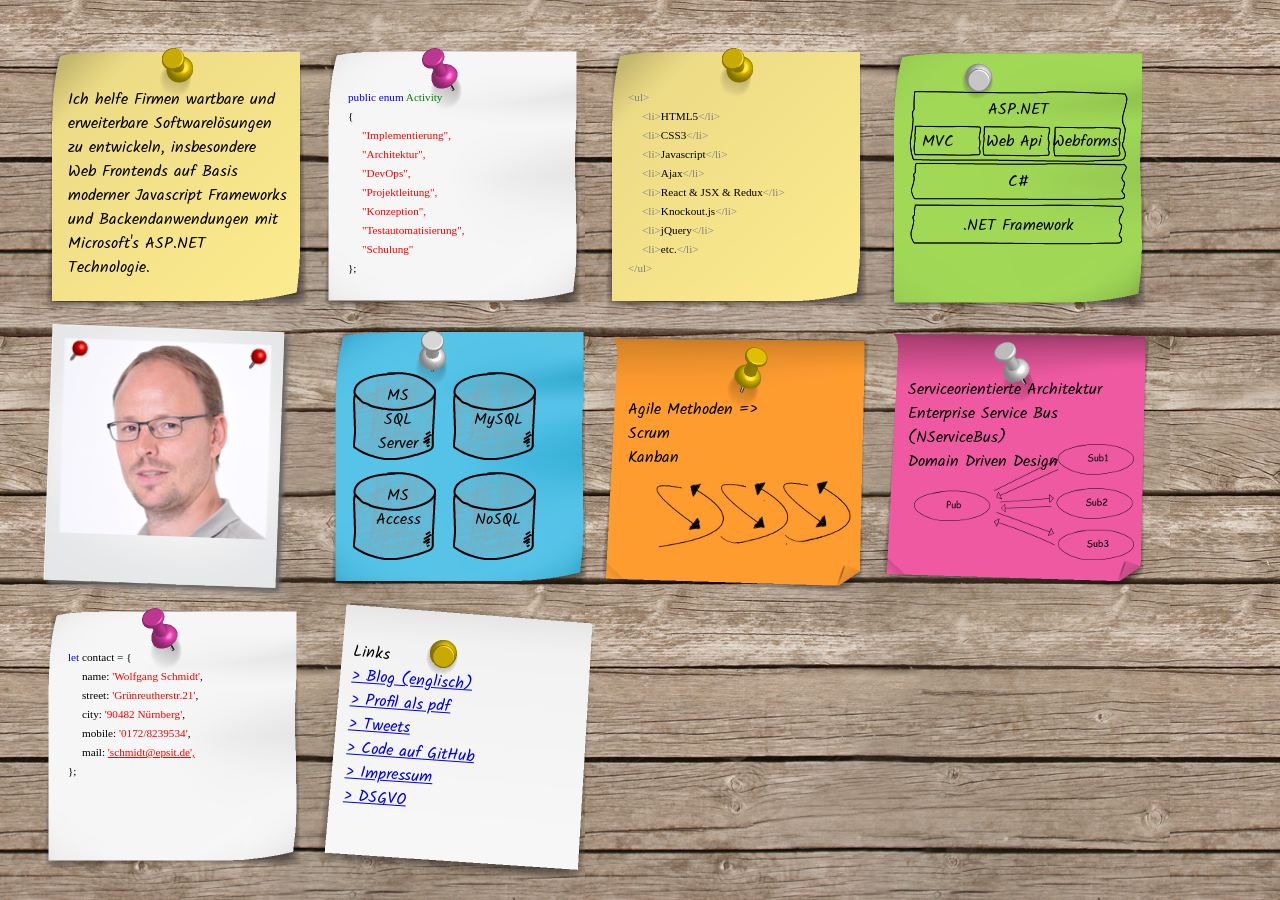
<file: index.html>
<!DOCTYPE html>
<html lang="de">

<head>
	<meta charset="utf-8" />
	<title>Wolfgang Schmidt Softwareentwicklung</title>
	<link href="styles.css" type="text/css" rel="stylesheet">
	<link href="/fonts/kalam.css" rel='stylesheet' type='text/css'>
</head>

<body>
	<div class="container">
		<div class="postit postit-yellow-1">
			Ich helfe Firmen wartbare und erweiterbare Softwarel&ouml;sungen zu entwickeln, insbesondere Web Frontends
			auf Basis moderner
			Javascript Frameworks und Backendanwendungen mit Microsoft's ASP.NET Technologie.
		</div>
	</div>

	<div class="container">
		<div class="postit postit-white-1 code">
			<span style="color: blue">public enum </span> <span style="color: green">Activity</span><br />{
			<div style="padding-left:14px; color:red;">
				<span>"Implementierung"</span>,<br />
				<span>"Architektur"</span>,<br />
				<span>"DevOps"</span>,<br />
				<span>"Projektleitung"</span>,<br />
				<span>"Konzeption"</span>,<br />
				<span>"Testautomatisierung"</span>,<br />
				<span>"Schulung"</span><br />
			</div>
			};
		</div>
	</div>
	<div class="container">
		<div class="postit postit-yellow-1 code">
			<span class="light">&lt;ul&gt;</span>
			<div style="padding-left:14px;">
				<span class="light">&lt;li&gt;</span>HTML5<span class="light">&lt;/li&gt;</span><br />
				<span class="light">&lt;li&gt;</span>CSS3<span class="light">&lt;/li&gt;</span><br />
				<span class="light">&lt;li&gt;</span>Javascript<span class="light">&lt;/li&gt;</span><br />
				<span class="light">&lt;li&gt;</span>Ajax<span class="light">&lt;/li&gt;</span><br />
				<span class="light">&lt;li&gt;</span>React &amp; JSX &amp; Redux<span
					class="light">&lt;/li&gt;</span><br />
				<span class="light">&lt;li&gt;</span>Knockout.js<span class="light">&lt;/li&gt;</span><br />
				<span class="light">&lt;li&gt;</span>jQuery<span class="light">&lt;/li&gt;</span><br />
				<span class="light">&lt;li&gt;</span>etc.<span class="light">&lt;/li&gt;</span>
			</div>
			<span class="light">&lt;/ul&gt;</span>
		</div>
	</div>
	<div class="container">
		<div class="postit postit-green-1" style="position:relative;">
			<div style="position:absolute; background: url(images/frontend.png) no-repeat; width:220px; height:157px;">
				<span style="position: absolute; top: 10px; left: 80px;">ASP.NET</span>
				<span style="position: absolute; top: 42px; left: 14px;">MVC</span>
				<span style="position: absolute; top: 42px; left: 78px;">Web Api</span>
				<span style="position: absolute; top: 42px; left: 144px;">Webforms</span>
				<span style="position: absolute; top: 82px; left: 100px;">C#</span>
				<span style="position: absolute; top: 126px; left: 55px;">.NET Framework</span>
			</div>
		</div>
	</div>

	<div class="container">
		<div style="padding: 10px 10px 10px 10px; float:left;">
			<img src="images/wolfgang.png" alt="Bild von Wolfgang Schmidt"
				style="box-shadow: 4px 4px 4px #666; transform: rotate(2deg);" />
		</div>
	</div>

	<div class="container">
		<div class="postit postit-blue-1">
			<div class="db" style="height: 84px; padding-top: 16px;">MS<br />SQL<br />Server</div>
			<div class="db" style="height: 60px; padding-top: 40px;">MySQL</div>
			<br />
			<div class="db" style="height: 84px; padding-top: 16px;">MS<br />Access</div>
			<div class="db" style="height: 60px; padding-top: 40px;">NoSQL</div>
		</div>
	</div>

	<div class="container">
		<div class="postit postit-orange-1" style="position:relative; padding-top: 80px">
			Agile Methoden =>
			<br /> Scrum
			<br /> Kanban
			<br />
			<div
				style="background: url(images/agile.png) no-repeat; width: 200px; height:71px; position:absolute; right:24px; bottom:68px;">
			</div>
		</div>
	</div>
	<div class="container">
		<div class="postit postit-pink-1" style="position:relative; padding-top:60px;">
			Serviceorientierte Architektur<br /> Enterprise Service Bus (NServiceBus)<br /> Domain Driven Design<br />
			<div
				style="background: url(images/pubsub.png) no-repeat; width: 220px; height:116px; position:absolute; right:24px; bottom:38px;">
			</div>
		</div>
	</div>
	<div class="container">
		<div class="postit postit-white-1 code">
			<span style="color: blue">let</span> contact = {
			<div style="padding-left:14px;">
				name: <span style="color:red;">'Wolfgang Schmidt'</span>,<br /> street: <span
					style="color:red;">'Grünreutherstr.21'</span>,<br /> city: <span style="color:red;">'90482
					Nürnberg'</span>,<br /> mobile: <span style="color:red;">'0172/8239534'</span>,<br /> mail: <a
					style="color:red;"
					href="&#x6d;&#x61;&#x69;&#x6c;&#x74;&#x6f;&#x3a;&#x73;c%68m&#x69;d&#x74;%40%65p%73%69%74.de"
					title="&#x73;chmi&#x64;&#x74;@&#x65;psi&#x74;&#x2e;d&#x65;">'&#x73;chmi&#x64;&#x74;@&#x65;psi&#x74;&#x2e;d&#x65;',</a>
			</div>
			};
		</div>
	</div>

	<div class="container">
		<div class="postit postit-white-2" style="padding-bottom: 30px;">
			<div style="transform: rotate(4deg);">
				Links<br />
				<a href="http://schwolf.blogspot.de">&gt; Blog (englisch)</a>
				<br />
				<a href="profile/Profil%20Wolfgang%20Schmidt.pdf" target="_blank">
					&gt; Profil als pdf
				</a>
				<br />
				<a href="https://twitter.com/schwolph" target="_blank">
					&gt; Tweets
				</a>
				<br />
				<a href="https://github.com/schwolf" target="_blank">
					&gt; Code auf GitHub
				</a>
				<br />
				<a href="Impressum.html">
					&gt; Impressum
				</a>
				<br />
				<a href="DSGVO.html">
					&gt; DSGVO
				</a>
			</div>
		</div>
	</div>
	<!-- <div class="container">
		<div class="postit postit-orange-2">
			<img id="btcaccepptedhere" src="images/BC_Rnd_64px.png" alt="Bitcoins werden akzeptiert" />
		</div>
	</div> -->
</body>

</html>
</file>
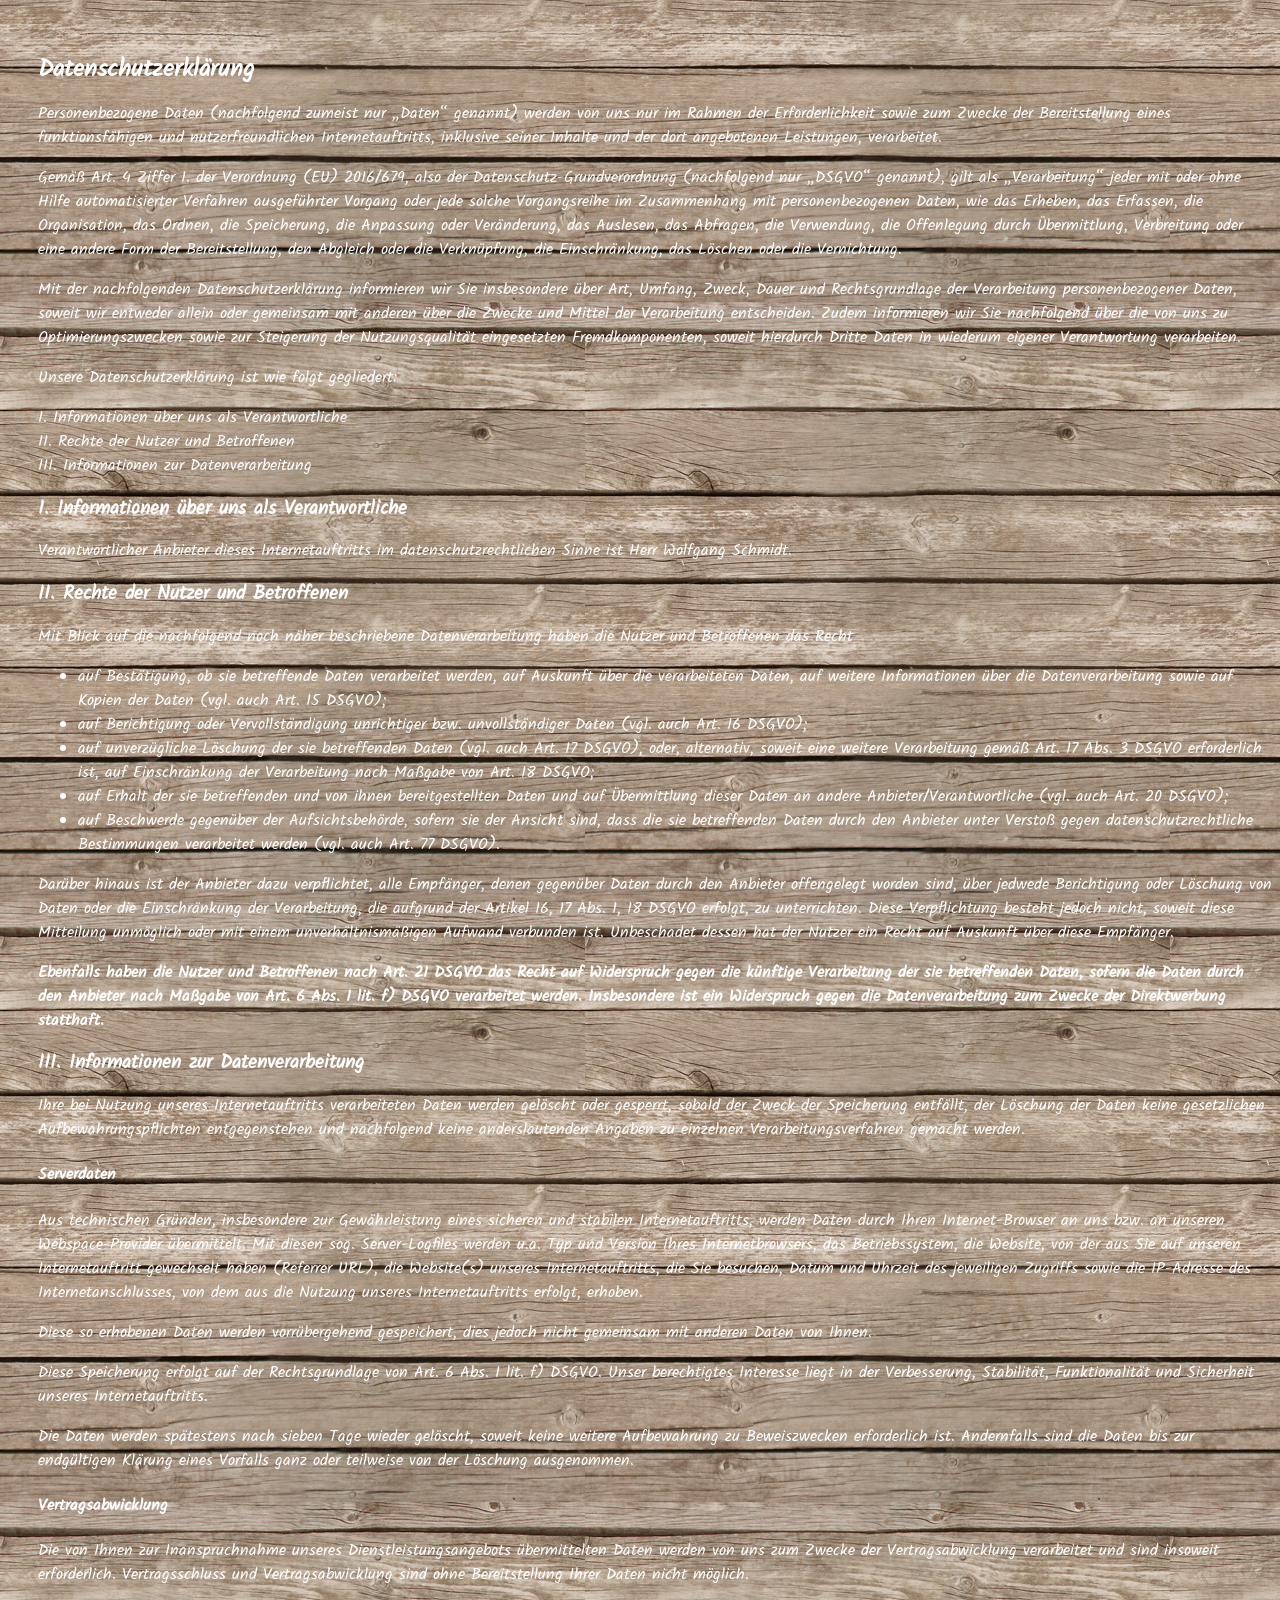
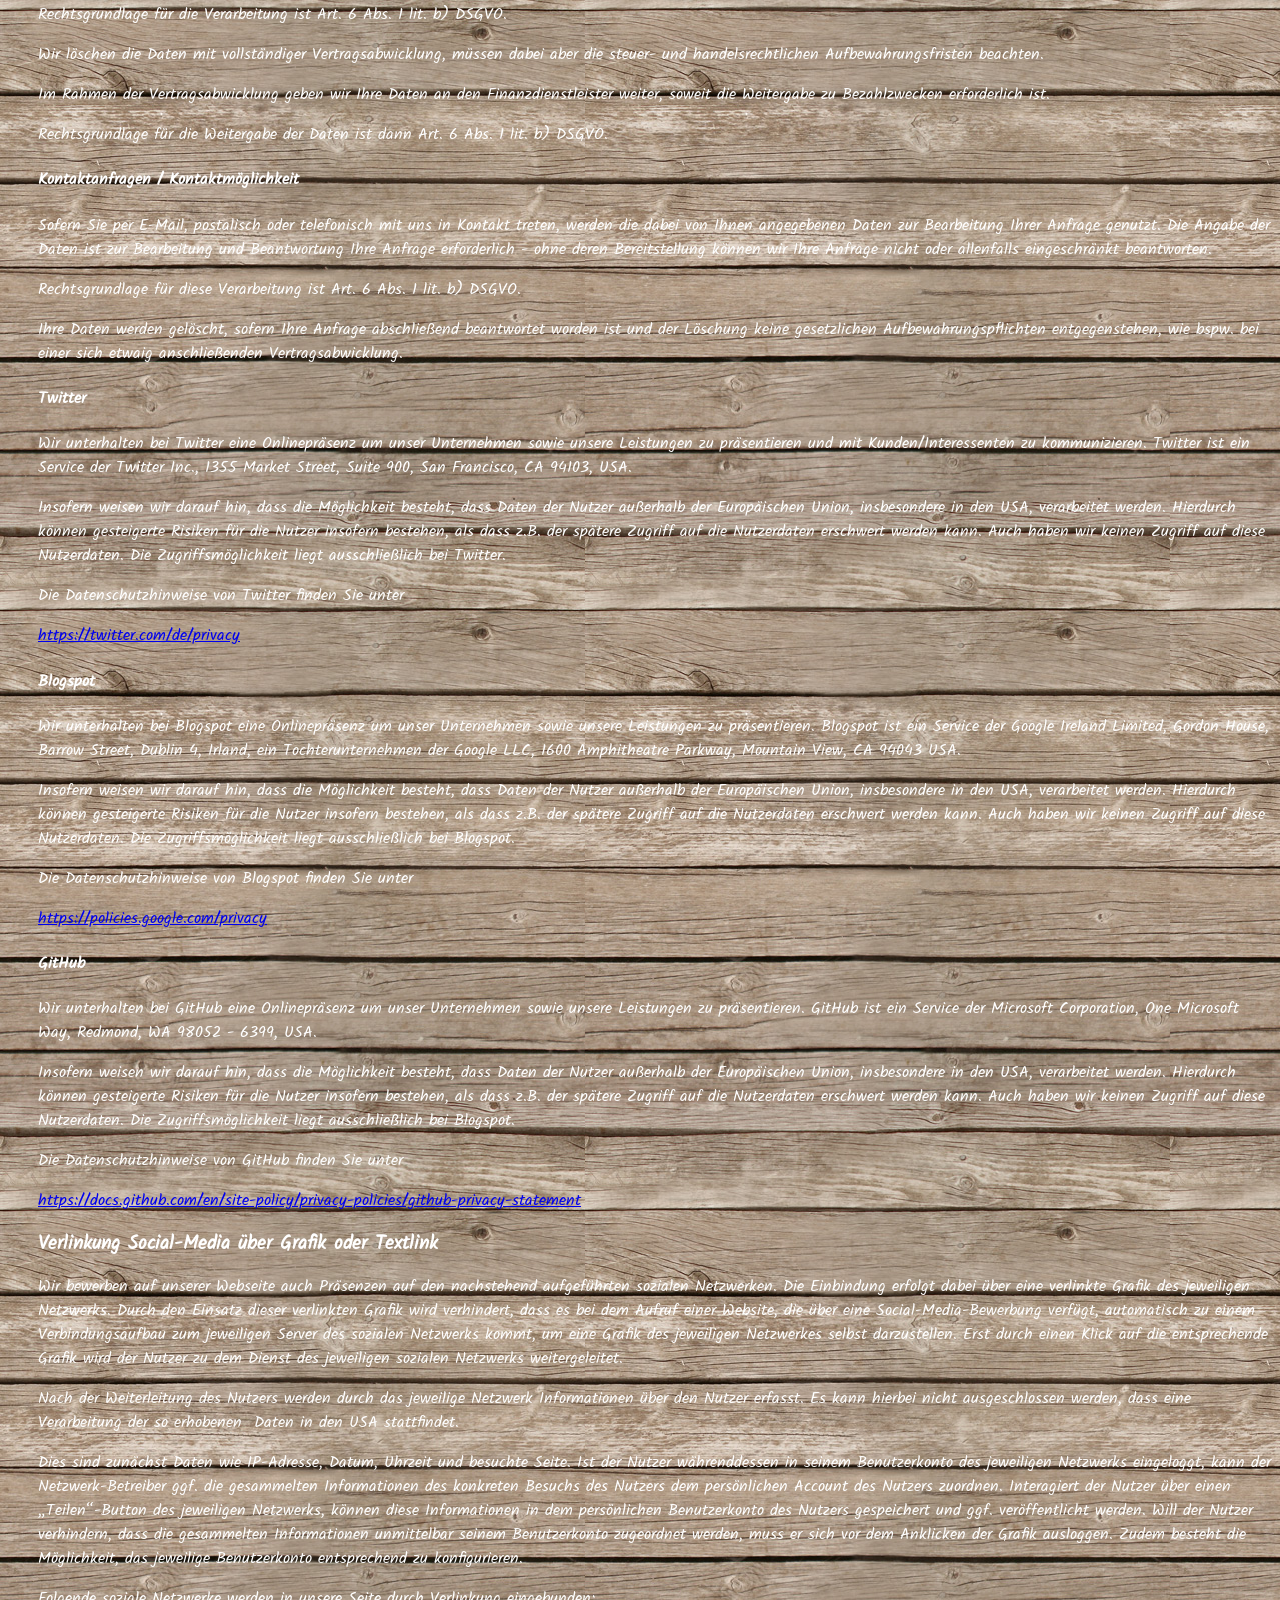
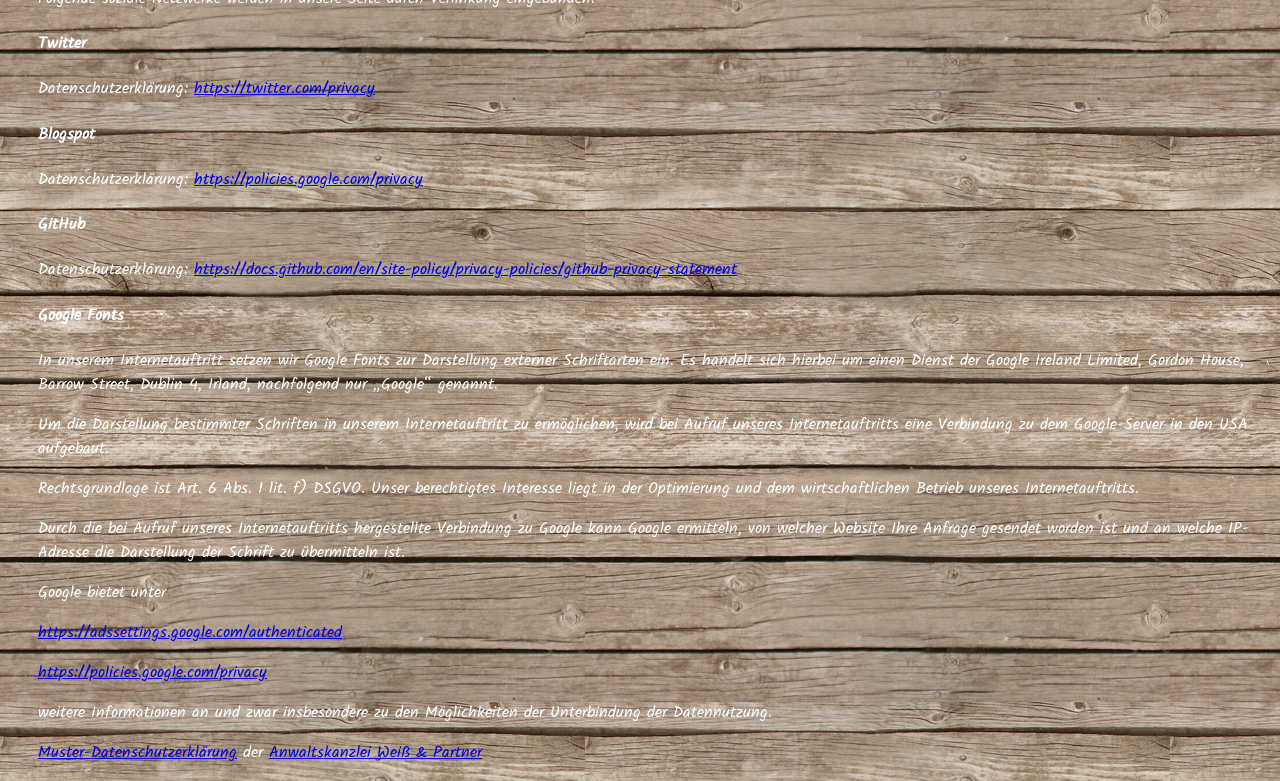
<file: DSGVO.html>
<!DOCTYPE html>
<html lang="de">

<head>
    <meta charset="utf-8" />
    <title>Wolfgang Schmidt Softwareentwicklung - DSGVO</title>
    <link href="styles.css" type="text/css" rel="stylesheet">
    <link href="/fonts/kalam.css" rel='stylesheet' type='text/css'>
</head>

<body style="color:white">
    <h2>Datenschutzerklärung</h2>
    <p>Personenbezogene Daten (nachfolgend zumeist nur „Daten“ genannt) werden von uns nur im Rahmen der
        Erforderlichkeit sowie zum Zwecke der Bereitstellung eines funktionsfähigen und nutzerfreundlichen
        Internetauftritts, inklusive seiner Inhalte und der dort angebotenen Leistungen, verarbeitet.</p>
    <p>Gemäß Art. 4 Ziffer 1. der Verordnung (EU) 2016/679, also der Datenschutz-Grundverordnung (nachfolgend nur
        „DSGVO“ genannt), gilt als „Verarbeitung“ jeder mit oder ohne Hilfe automatisierter Verfahren ausgeführter
        Vorgang oder jede solche Vorgangsreihe im Zusammenhang mit personenbezogenen Daten, wie das Erheben, das
        Erfassen, die Organisation, das Ordnen, die Speicherung, die Anpassung oder Veränderung, das Auslesen, das
        Abfragen, die Verwendung, die Offenlegung durch Übermittlung, Verbreitung oder eine andere Form der
        Bereitstellung, den Abgleich oder die Verknüpfung, die Einschränkung, das Löschen oder die Vernichtung.</p>
    <p>Mit der nachfolgenden Datenschutzerklärung informieren wir Sie insbesondere über Art, Umfang, Zweck, Dauer und
        Rechtsgrundlage der Verarbeitung personenbezogener Daten, soweit wir entweder allein oder gemeinsam mit anderen
        über die Zwecke und Mittel der Verarbeitung entscheiden. Zudem informieren wir Sie nachfolgend über die von uns
        zu Optimierungszwecken sowie zur Steigerung der Nutzungsqualität eingesetzten Fremdkomponenten, soweit hierdurch
        Dritte Daten in wiederum eigener Verantwortung verarbeiten.</p>
    <p>Unsere Datenschutzerklärung ist wie folgt gegliedert:</p>
    <p>I. Informationen über uns als Verantwortliche<br>II. Rechte der Nutzer und Betroffenen<br>III. Informationen zur
        Datenverarbeitung</p>
    <h3>I. Informationen über uns als Verantwortliche</h3>
    <p>Verantwortlicher Anbieter dieses Internetauftritts im datenschutzrechtlichen Sinne ist Herr Wolfgang Schmidt.</p>
    <h3>II. Rechte der Nutzer und Betroffenen</h3>
    <p>Mit Blick auf die nachfolgend noch näher beschriebene Datenverarbeitung haben die Nutzer und Betroffenen das
        Recht</p>
    <ul>
        <li>auf Bestätigung, ob sie betreffende Daten verarbeitet werden, auf Auskunft über die verarbeiteten Daten, auf
            weitere Informationen über die Datenverarbeitung sowie auf Kopien der Daten (vgl. auch Art. 15 DSGVO);</li>
        <li>auf Berichtigung oder Vervollständigung unrichtiger bzw. unvollständiger Daten (vgl. auch Art. 16 DSGVO);
        </li>
        <li>auf unverzügliche Löschung der sie betreffenden Daten (vgl. auch Art. 17 DSGVO), oder, alternativ, soweit
            eine weitere Verarbeitung gemäß Art. 17 Abs. 3 DSGVO erforderlich ist, auf Einschränkung der Verarbeitung
            nach Maßgabe von Art. 18 DSGVO;</li>
        <li>auf Erhalt der sie betreffenden und von ihnen bereitgestellten Daten und auf Übermittlung dieser Daten an
            andere Anbieter/Verantwortliche (vgl. auch Art. 20 DSGVO);</li>
        <li>auf Beschwerde gegenüber der Aufsichtsbehörde, sofern sie der Ansicht sind, dass die sie betreffenden Daten
            durch den Anbieter unter Verstoß gegen datenschutzrechtliche Bestimmungen verarbeitet werden (vgl. auch Art.
            77 DSGVO).</li>
    </ul>
    <p>Darüber hinaus ist der Anbieter dazu verpflichtet, alle Empfänger, denen gegenüber Daten durch den Anbieter
        offengelegt worden sind, über jedwede Berichtigung oder Löschung von Daten oder die Einschränkung der
        Verarbeitung, die aufgrund der Artikel 16, 17 Abs. 1, 18 DSGVO erfolgt, zu unterrichten. Diese Verpflichtung
        besteht jedoch nicht, soweit diese Mitteilung unmöglich oder mit einem unverhältnismäßigen Aufwand verbunden
        ist. Unbeschadet dessen hat der Nutzer ein Recht auf Auskunft über diese Empfänger.</p>
    <p><strong>Ebenfalls haben die Nutzer und Betroffenen nach Art. 21 DSGVO das Recht auf Widerspruch gegen die
            künftige Verarbeitung der sie betreffenden Daten, sofern die Daten durch den Anbieter nach Maßgabe von Art.
            6 Abs. 1 lit. f) DSGVO verarbeitet werden. Insbesondere ist ein Widerspruch gegen die Datenverarbeitung zum
            Zwecke der Direktwerbung statthaft.</strong></p>
    <h3>III. Informationen zur Datenverarbeitung</h3>
    <p>Ihre bei Nutzung unseres Internetauftritts verarbeiteten Daten werden gelöscht oder gesperrt, sobald der Zweck
        der Speicherung entfällt, der Löschung der Daten keine gesetzlichen Aufbewahrungspflichten entgegenstehen und
        nachfolgend keine anderslautenden Angaben zu einzelnen Verarbeitungsverfahren gemacht werden.</p>
    <h4>Serverdaten</h4>
    <p>Aus technischen Gründen, insbesondere zur Gewährleistung eines sicheren und stabilen Internetauftritts, werden
        Daten durch Ihren Internet-Browser an uns bzw. an unseren Webspace-Provider übermittelt. Mit diesen sog.
        Server-Logfiles werden u.a. Typ und Version Ihres Internetbrowsers, das Betriebssystem, die Website, von der aus
        Sie auf unseren Internetauftritt gewechselt haben (Referrer URL), die Website(s) unseres Internetauftritts, die
        Sie besuchen, Datum und Uhrzeit des jeweiligen Zugriffs sowie die IP-Adresse des Internetanschlusses, von dem
        aus die Nutzung unseres Internetauftritts erfolgt, erhoben.</p>
    <p>Diese so erhobenen Daten werden vorrübergehend gespeichert, dies jedoch nicht gemeinsam mit anderen Daten von
        Ihnen.</p>
    <p>Diese Speicherung erfolgt auf der Rechtsgrundlage von Art. 6 Abs. 1 lit. f) DSGVO. Unser berechtigtes Interesse
        liegt in der Verbesserung, Stabilität, Funktionalität und Sicherheit unseres Internetauftritts.</p>
    <p>Die Daten werden spätestens nach sieben Tage wieder gelöscht, soweit keine weitere Aufbewahrung zu Beweiszwecken
        erforderlich ist. Andernfalls sind die Daten bis zur endgültigen Klärung eines Vorfalls ganz oder teilweise von
        der Löschung ausgenommen.</p>
    <h4>Vertragsabwicklung</h4>
    <p>Die von Ihnen zur Inanspruchnahme unseres Dienstleistungsangebots übermittelten Daten werden von
        uns zum Zwecke der Vertragsabwicklung verarbeitet und sind insoweit erforderlich. Vertragsschluss und
        Vertragsabwicklung sind ohne Bereitstellung Ihrer Daten nicht möglich.</p>
    <p>Rechtsgrundlage für die Verarbeitung ist Art. 6 Abs. 1 lit. b) DSGVO.</p>
    <p>Wir löschen die Daten mit vollständiger Vertragsabwicklung, müssen dabei aber die steuer- und handelsrechtlichen
        Aufbewahrungsfristen beachten.</p>
    <p>Im Rahmen der Vertragsabwicklung geben wir Ihre Daten an den Finanzdienstleister weiter, soweit die Weitergabe zu
        Bezahlzwecken erforderlich ist.</p>
    <p>Rechtsgrundlage für die Weitergabe der Daten ist dann Art. 6 Abs. 1 lit. b) DSGVO.</p>
    <h4>Kontaktanfragen / Kontaktmöglichkeit</h4>
    <p>Sofern Sie per E-Mail, postalisch oder telefonisch mit uns in Kontakt treten, werden die dabei von Ihnen angegebenen
        Daten zur Bearbeitung Ihrer Anfrage genutzt. Die Angabe der Daten ist zur Bearbeitung und Beantwortung Ihre
        Anfrage erforderlich - ohne deren Bereitstellung können wir Ihre Anfrage nicht oder allenfalls eingeschränkt
        beantworten.</p>
    <p>Rechtsgrundlage für diese Verarbeitung ist Art. 6 Abs. 1 lit. b) DSGVO.</p>
    <p>Ihre Daten werden gelöscht, sofern Ihre Anfrage abschließend beantwortet worden ist und der Löschung keine
        gesetzlichen Aufbewahrungspflichten entgegenstehen, wie bspw. bei einer sich etwaig anschließenden
        Vertragsabwicklung.</p>

    <h4>Twitter</h4>
    <p>Wir unterhalten bei Twitter eine Onlinepräsenz um unser Unternehmen sowie unsere Leistungen zu präsentieren und
        mit Kunden/Interessenten zu kommunizieren. Twitter ist ein Service der Twitter Inc., 1355 Market Street, Suite
        900, San Francisco, CA 94103, USA.</p>
    <p>Insofern weisen wir darauf hin, dass die Möglichkeit besteht, dass Daten der Nutzer außerhalb der Europäischen
        Union, insbesondere in den USA, verarbeitet werden. Hierdurch können gesteigerte Risiken für die Nutzer insofern
        bestehen, als dass z.B. der spätere Zugriff auf die Nutzerdaten erschwert werden kann. Auch haben wir keinen
        Zugriff auf diese Nutzerdaten. Die Zugriffsmöglichkeit liegt ausschließlich bei Twitter.</p>
    <p>Die Datenschutzhinweise von Twitter finden Sie unter</p>
    <p><a href="https://twitter.com/de/privacy" target="_blank" rel="noopener">https://twitter.com/de/privacy</a></p>

    <h4>Blogspot</h4>
    <p>Wir unterhalten bei Blogspot eine Onlinepräsenz um unser Unternehmen sowie unsere Leistungen zu präsentieren.
        Blogspot ist ein Service der Google Ireland Limited, Gordon House,
        Barrow Street, Dublin 4, Irland, ein Tochterunternehmen der Google LLC, 1600 Amphitheatre Parkway, Mountain
        View, CA 94043 USA.</p>
    <p>Insofern weisen wir darauf hin, dass die Möglichkeit besteht, dass Daten der Nutzer außerhalb der Europäischen
        Union, insbesondere in den USA, verarbeitet werden. Hierdurch können gesteigerte Risiken für die Nutzer insofern
        bestehen, als dass z.B. der spätere Zugriff auf die Nutzerdaten erschwert werden kann. Auch haben wir keinen
        Zugriff auf diese Nutzerdaten. Die Zugriffsmöglichkeit liegt ausschließlich bei Blogspot.</p>
    <p>Die Datenschutzhinweise von Blogspot finden Sie unter</p>
    <p><a href="https://policies.google.com/privacy" target="_blank"
            rel="noopener">https://policies.google.com/privacy</a></p>

    <h4>GitHub</h4>
    <p>Wir unterhalten bei GitHub eine Onlinepräsenz um unser Unternehmen sowie unsere Leistungen zu präsentieren.
        GitHub ist ein Service der Microsoft Corporation, One Microsoft Way, Redmond, WA 98052 - 6399, USA.</p>
    <p>Insofern weisen wir darauf hin, dass die Möglichkeit besteht, dass Daten der Nutzer außerhalb der Europäischen
        Union, insbesondere in den USA, verarbeitet werden. Hierdurch können gesteigerte Risiken für die Nutzer insofern
        bestehen, als dass z.B. der spätere Zugriff auf die Nutzerdaten erschwert werden kann. Auch haben wir keinen
        Zugriff auf diese Nutzerdaten. Die Zugriffsmöglichkeit liegt ausschließlich bei Blogspot.</p>
    <p>Die Datenschutzhinweise von GitHub finden Sie unter</p>
    <p><a href="https://docs.github.com/en/site-policy/privacy-policies/github-privacy-statement" target="_blank"
            rel="noopener">https://docs.github.com/en/site-policy/privacy-policies/github-privacy-statement</a></p>

    <h3>Verlinkung Social-Media über Grafik oder Textlink</h3>
    <p>Wir bewerben auf unserer Webseite auch Präsenzen auf den nachstehend aufgeführten sozialen Netzwerken. Die
        Einbindung erfolgt dabei über eine verlinkte Grafik des jeweiligen Netzwerks. Durch den Einsatz dieser
        verlinkten Grafik wird verhindert, dass es bei dem Aufruf einer Website, die über eine Social-Media-Bewerbung
        verfügt, automatisch zu einem Verbindungsaufbau zum jeweiligen Server des sozialen Netzwerks kommt, um eine
        Grafik des jeweiligen Netzwerkes selbst darzustellen. Erst durch einen Klick auf die entsprechende Grafik wird
        der Nutzer zu dem Dienst des jeweiligen sozialen Netzwerks weitergeleitet.</p>
    <p>Nach der Weiterleitung des Nutzers werden durch das jeweilige Netzwerk Informationen über den Nutzer erfasst. Es
        kann hierbei nicht ausgeschlossen werden, dass eine Verarbeitung der so erhobenen&nbsp; Daten in den USA
        stattfindet.</p>
    <p>Dies sind zunächst Daten wie IP-Adresse, Datum, Uhrzeit und besuchte Seite. Ist der Nutzer währenddessen in
        seinem Benutzerkonto des jeweiligen Netzwerks eingeloggt, kann der Netzwerk-Betreiber ggf. die gesammelten
        Informationen des konkreten Besuchs des Nutzers dem persönlichen Account des Nutzers zuordnen. Interagiert der
        Nutzer über einen „Teilen“-Button des jeweiligen Netzwerks, können diese Informationen in dem persönlichen
        Benutzerkonto des Nutzers gespeichert und ggf. veröffentlicht werden. Will der Nutzer verhindern, dass die
        gesammelten Informationen unmittelbar seinem Benutzerkonto zugeordnet werden, muss er sich vor dem Anklicken der
        Grafik ausloggen. Zudem besteht die Möglichkeit, das jeweilige Benutzerkonto entsprechend zu konfigurieren.</p>
    <p>Folgende soziale Netzwerke werden in unsere Seite durch Verlinkung eingebunden:</p>
    <h4>Twitter</h4>
    <p>Datenschutzerklärung: <a href="https://twitter.com/privacy" target="_blank"
            rel="noopener">https://twitter.com/privacy</a></p>
    <h4>Blogspot</h4>
    <p>Datenschutzerklärung: 
        <a href="https://policies.google.com/privacy" target="_blank"
            rel="noopener">https://policies.google.com/privacy</a>
    </p>
    <h4>GitHub</h4>
    <p>Datenschutzerklärung:
        <a href="https://docs.github.com/en/site-policy/privacy-policies/github-privacy-statement" target="_blank"
        rel="noopener">https://docs.github.com/en/site-policy/privacy-policies/github-privacy-statement</a>
    </p>

    <h4>Google Fonts</h4>
    <p>In unserem Internetauftritt setzen wir Google Fonts zur Darstellung externer Schriftarten ein. Es handelt sich
        hierbei um einen Dienst der Google Ireland Limited, Gordon House, Barrow Street, Dublin 4, Irland, nachfolgend
        nur „Google“ genannt.</p>
    <p>Um die Darstellung bestimmter Schriften in unserem Internetauftritt zu ermöglichen, wird bei Aufruf unseres
        Internetauftritts eine Verbindung zu dem Google-Server in den USA aufgebaut.</p>
    <p>Rechtsgrundlage ist Art. 6 Abs. 1 lit. f) DSGVO. Unser berechtigtes Interesse liegt in der Optimierung und dem
        wirtschaftlichen Betrieb unseres Internetauftritts.</p>
    <p>Durch die bei Aufruf unseres Internetauftritts hergestellte Verbindung zu Google kann Google ermitteln, von
        welcher Website Ihre Anfrage gesendet worden ist und an welche IP-Adresse die Darstellung der Schrift zu
        übermitteln ist.</p>
    <p>Google bietet unter</p>
    <p><a href="https://adssettings.google.com/authenticated" target="_blank"
            rel="noopener">https://adssettings.google.com/authenticated</a></p>
    <p><a href="https://policies.google.com/privacy" target="_blank"
            rel="noopener">https://policies.google.com/privacy</a></p>
    <p>weitere Informationen an und zwar insbesondere zu den Möglichkeiten der Unterbindung der Datennutzung.</p>

    <p><a href="https://www.ratgeberrecht.eu/leistungen/muster-datenschutzerklaerung.html" target="_blank"
            rel="noopener">Muster-Datenschutzerklärung</a> der <a
            href="https://www.ratgeberrecht.eu/datenschutz/datenschutzerklaerung-generator-dsgvo.html" target="_blank"
            rel="noopener">Anwaltskanzlei Weiß &amp; Partner</a></p>
</body>

</html>
</file>
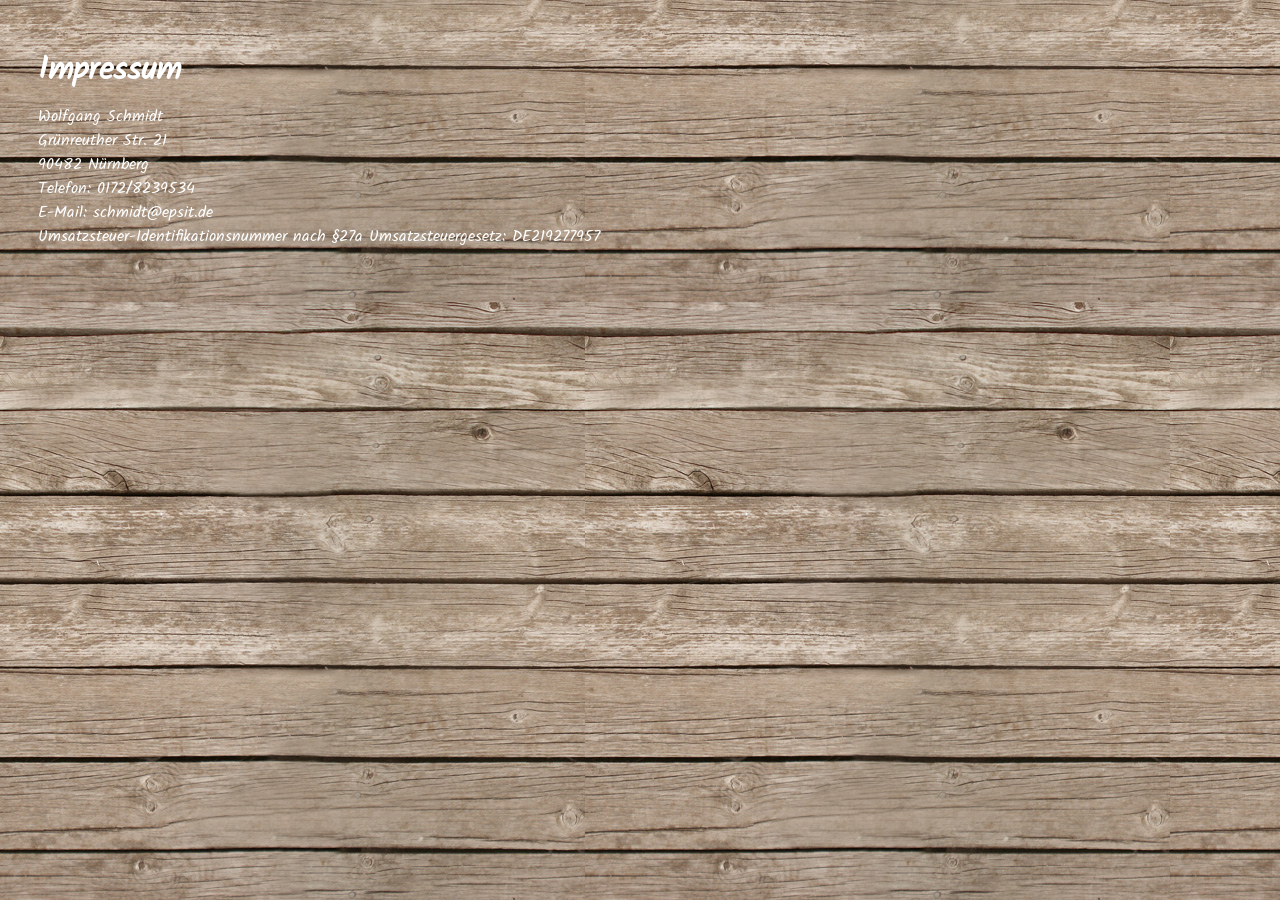
<file: Impressum.html>
<!DOCTYPE html>
<html lang="de">
<head>
    <meta charset="utf-8" />
    <title>Wolfgang Schmidt Softwareentwicklung - Impressum</title>
    <link href="styles.css" type="text/css" rel="stylesheet">
    <link href="/fonts/kalam.css" rel='stylesheet' type='text/css'>
</head>
<body style="color:white">
    <h1>Impressum</h1>
    Wolfgang Schmidt
    <br />
    Grünreuther Str. 21
    <br />
    90482 Nürnberg
    <br />
    Telefon: 0172/8239534
    <br />
    E-Mail: &#x73;chmi&#x64;&#x74;@&#x65;psi&#x74;&#x2e;d&#x65;
    <br />
    Umsatzsteuer-Identifikationsnummer nach §27a Umsatzsteuergesetz: DE219277957
</body>
</html>
</file>
<file: styles.css>
body {
    background-image: url('images/background.jpg');
    padding-top: 30px;
    padding-left: 30px;
    font-family: 'Kalam', cursive;
    line-height: 150%;
}

img#btcaccepptedhere {
    transform: rotate(-20deg);
    padding: 80px 0 0 10px;
}

/*todo add to impressum http: //xoo.me/templates/search/q/sticky%20note/page/3*/

div.container {
    width:280px;
    height:280px;
    float:left;
}

div.postit {
    width: 220px;
    height: 220px;
    padding-top: 50px;
    padding-left: 30px;
    padding-right: 30px;
    background-repeat: no-repeat;
}

div.postit-yellow-1 {
    background-image: url('images/yellow1.png');
}

div.postit-blue-1 {
    background-image: url('images/blue1.png');
}

div.postit-pink-1 {
    background-image: url('images/pink1.png');
}

div.postit-green-1 {
    background-image: url('images/green1.png');
}

div.postit-white-1 {
    background-image: url('images/white1.png');
}

div.postit-white-2 {
    background-image: url('images/white2.png');
}

div.postit-orange-1 {
    background-image: url('images/orange1.png');
}

div.postit-orange-2 {
    background-image: url('images/orange2.png');
}

.code {
    font-family: Lucida Console;
    font-size: 70%;
    line-height: 170%;
}

span.light {
    color: gray;
}

div.db {
    background: url(images/db.png) no-repeat;
    width: 100px;
    text-align: center;
    float: left;
}
</file>
<file: fonts/kalam.css>
/* devanagari */
@font-face {
  font-family: 'Kalam';
  font-style: normal;
  font-weight: 400;
  src: url(/fonts/YA9dr0Wd4kDdMthQOCfzsw.woff2) format('woff2');
  unicode-range: U+0900-097F, U+1CD0-1CF6, U+1CF8-1CF9, U+200C-200D, U+20A8, U+20B9, U+25CC, U+A830-A839, U+A8E0-A8FB;
}
/* latin-ext */
@font-face {
  font-family: 'Kalam';
  font-style: normal;
  font-weight: 400;
  src: url(/fonts/YA9dr0Wd4kDdMthfOCfzsw.woff2) format('woff2');
  unicode-range: U+0100-024F, U+0259, U+1E00-1EFF, U+2020, U+20A0-20AB, U+20AD-20CF, U+2113, U+2C60-2C7F, U+A720-A7FF;
}
/* latin */
@font-face {
  font-family: 'Kalam';
  font-style: normal;
  font-weight: 400;
  src: url(/fonts/YA9dr0Wd4kDdMthROCc.woff2) format('woff2');
  unicode-range: U+0000-00FF, U+0131, U+0152-0153, U+02BB-02BC, U+02C6, U+02DA, U+02DC, U+2000-206F, U+2074, U+20AC, U+2122, U+2191, U+2193, U+2212, U+2215, U+FEFF, U+FFFD;
}
</file>
